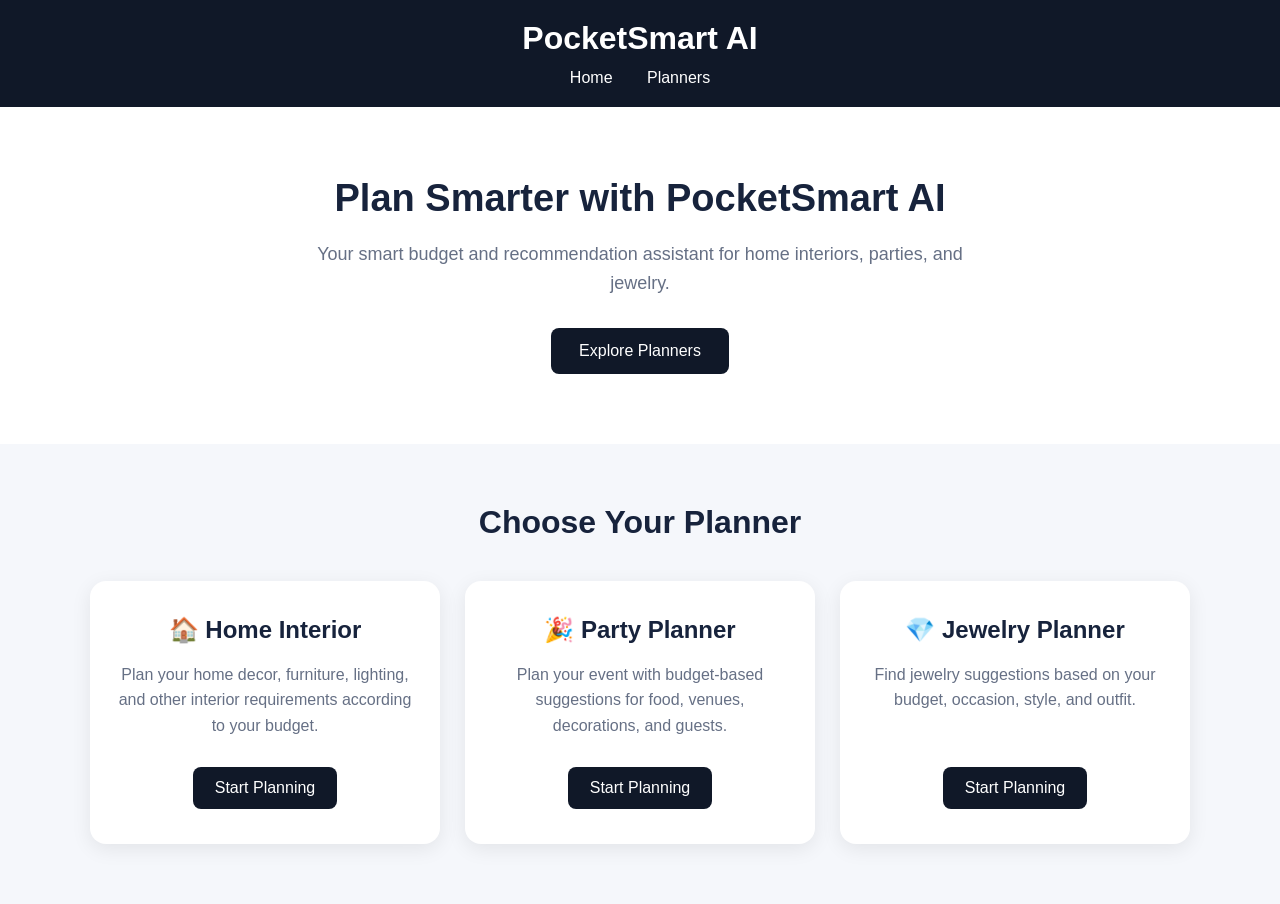
<file: templates/index.html>
<!DOCTYPE html>
<html lang="en">
<head>
    <meta charset="UTF-8">
    <meta name="viewport" content="width=device-width, initial-scale=1.0">

    <title>PocketSmart AI</title>

    <style>
        * {
            box-sizing: border-box;
            margin: 0;
            padding: 0;
        }

        body {
            font-family: Arial, sans-serif;
            background: #f5f7fb;
            color: #17233c;
        }

        header {
            background: #101828;
            color: white;
            padding: 20px;
            text-align: center;
        }

        header h1 {
            margin-bottom: 12px;
        }

        nav a {
            color: white;
            text-decoration: none;
            margin: 0 15px;
        }

        .hero {
            background: white;
            text-align: center;
            padding: 70px 20px;
        }

        .hero h2 {
            font-size: 38px;
            margin-bottom: 20px;
        }

        .hero p {
            font-size: 18px;
            color: #667085;
            max-width: 700px;
            margin: auto;
            line-height: 1.6;
        }

        .hero-button {
            display: inline-block;
            margin-top: 30px;
            padding: 14px 28px;
            background: #101828;
            color: white;
            text-decoration: none;
            border-radius: 8px;
        }

        .planners {
            padding: 60px 30px;
            text-align: center;
        }

        .planners h2 {
            font-size: 32px;
            margin-bottom: 40px;
        }

        .cards {
            max-width: 1100px;
            margin: auto;
            display: grid;
            grid-template-columns: repeat(3, 1fr);
            gap: 25px;
        }

        .card {
            background: white;
            padding: 35px 25px;
            border-radius: 16px;
            box-shadow: 0 5px 20px rgba(0, 0, 0, 0.08);
        }

        .card h3 {
            font-size: 24px;
            margin-bottom: 18px;
        }

        .card p {
            color: #667085;
            line-height: 1.6;
            min-height: 80px;
        }

        .card a {
            display: inline-block;
            margin-top: 25px;
            padding: 12px 22px;
            background: #101828;
            color: white;
            text-decoration: none;
            border-radius: 8px;
        }

        @media (max-width: 800px) {
            .cards {
                grid-template-columns: 1fr;
            }
        }
    </style>
</head>

<body>

    <header>
        <h1>PocketSmart AI</h1>

        <nav>
            <a href="/">Home</a>
            <a href="#planners">Planners</a>
        </nav>
    </header>


    <section class="hero">

        <h2>Plan Smarter with PocketSmart AI</h2>

        <p>
            Your smart budget and recommendation assistant
            for home interiors, parties, and jewelry.
        </p>

        <a href="#planners" class="hero-button">
            Explore Planners
        </a>

    </section>


    <section class="planners" id="planners">

        <h2>Choose Your Planner</h2>

        <div class="cards">

            <!-- HOME PLANNER -->
            <div class="card">

                <h3>🏠 Home Interior</h3>

                <p>
                    Plan your home decor, furniture,
                    lighting, and other interior requirements
                    according to your budget.
                </p>

                <a href="/home-planner">
                    Start Planning
                </a>

            </div>


            <!-- PARTY PLANNER -->
            <div class="card">

                <h3>🎉 Party Planner</h3>

                <p>
                    Plan your event with budget-based
                    suggestions for food, venues,
                    decorations, and guests.
                </p>

                <a href="/party-planner">
                    Start Planning
                </a>

            </div>


            <!-- JEWELRY PLANNER -->
            <div class="card">

                <h3>💎 Jewelry Planner</h3>

                <p>
                    Find jewelry suggestions based on
                    your budget, occasion, style,
                    and outfit.
                </p>

                <a href="/jewelry-planner">
                    Start Planning
                </a>

            </div>

        </div>

    </section>

</body>
</html>
</file>
